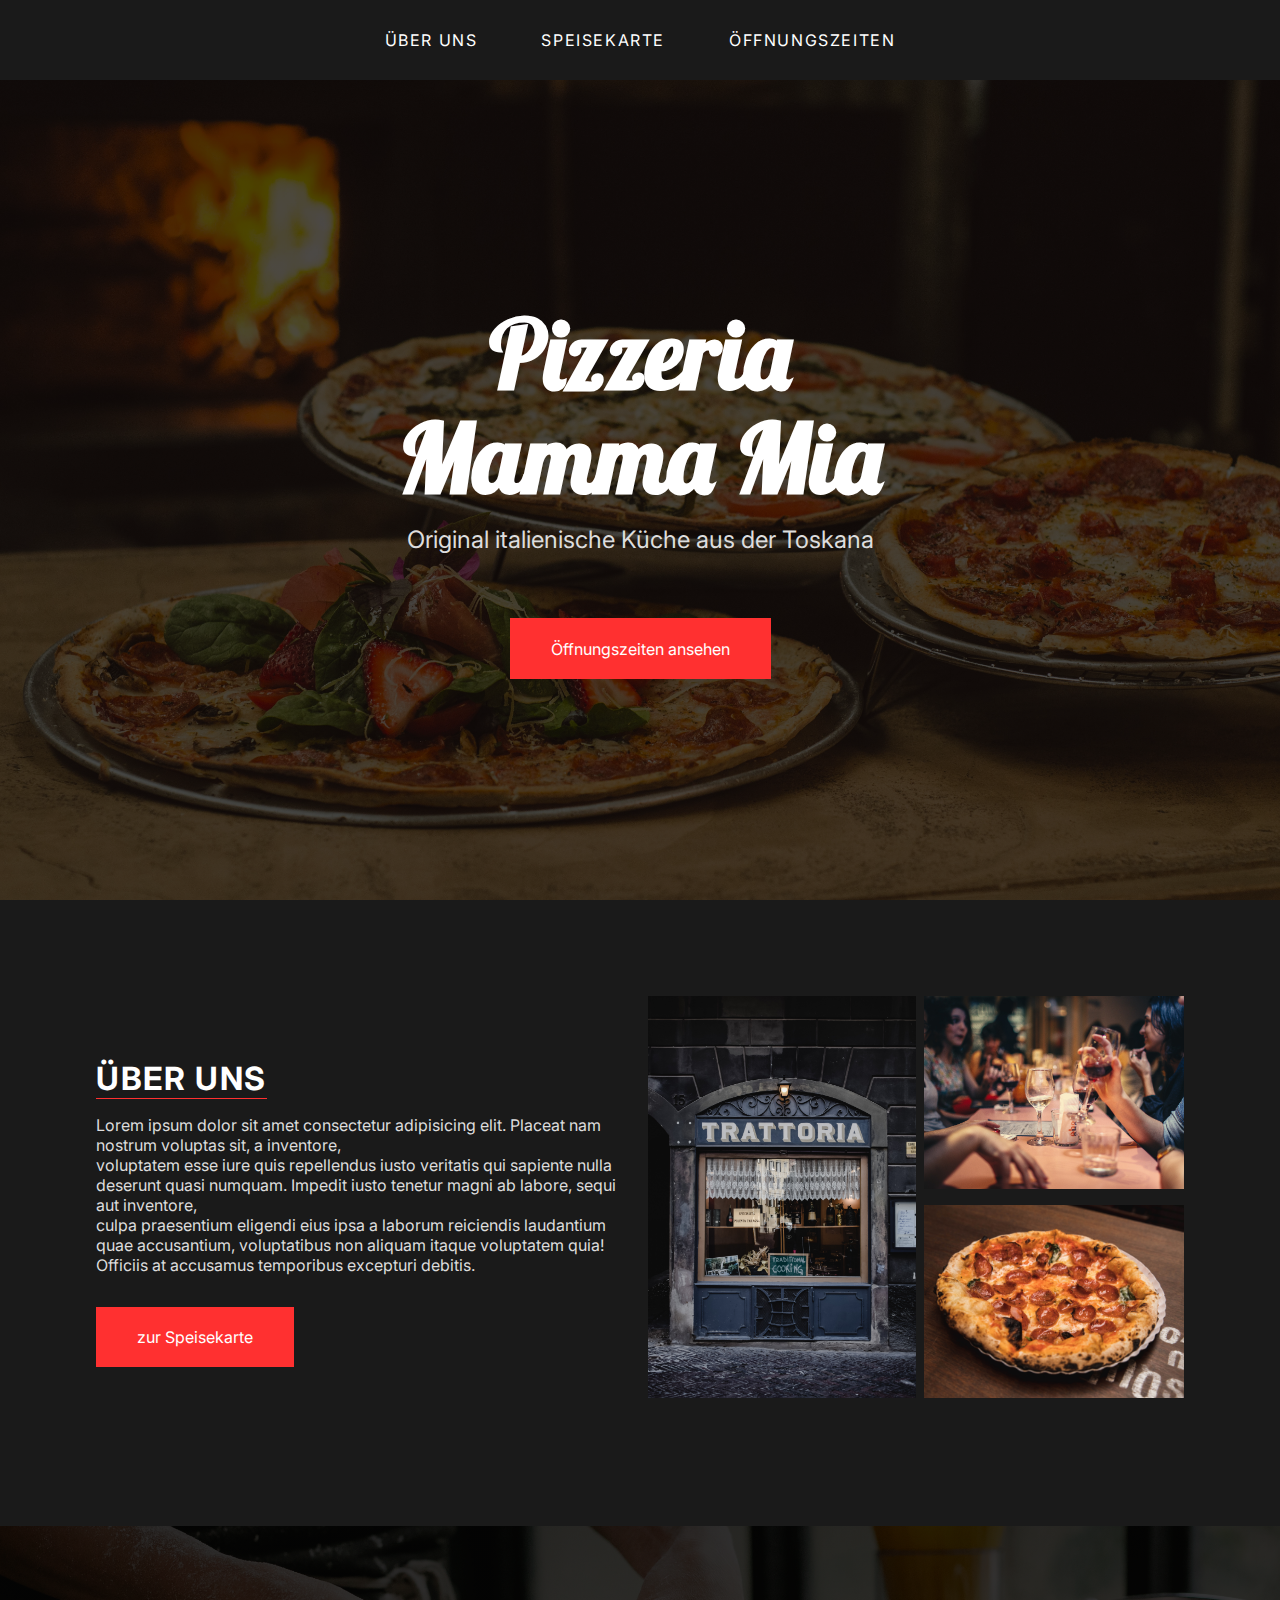
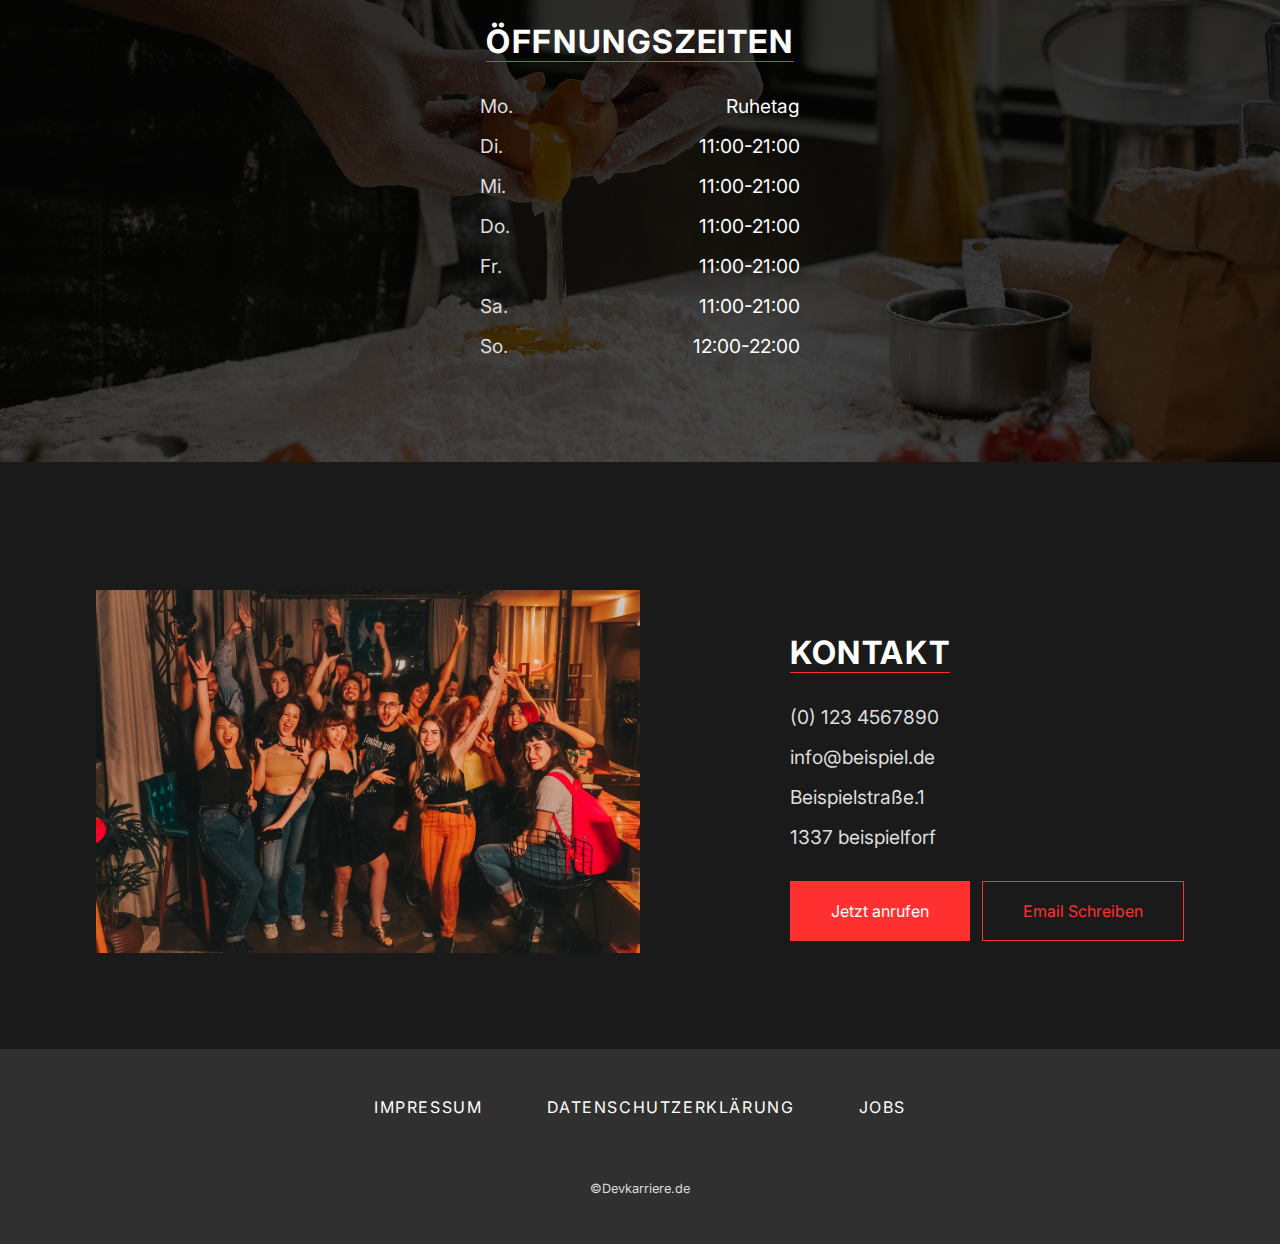
<file: index.html>
<!DOCTYPE html>
<html lang="de">
  <head>
    <meta charset="UTF-8" />
    <meta name="viewport" content="width=device-width, initial-scale=1.0" />
    <title>Pizzeria Mama Mia</title>
    <link rel="stylesheet" a href="pizza1.css" />
  </head>
  <body>
    <nav class="nav">
      <a href="#" class="nav-item">Über uns</a>
      <a href="#" class="nav-item">Speise<wbr />karte</a>
      <a href="#" class="nav-item">Öffnungs<wbr />zeiten</a>
    </nav>

    <section class="hero">
      <h1 class="title">Pizzeria <br />Mamma Mia</h1>
      <p class="subtitle">Original italienische Küche aus der Toskana</p>
      <a href="#" class="hero-action button">Öffnungszeiten ansehen</a>
    </section>

    <section id="about" class="about container">
      <div class="about-content">
        <h2 class="heading">Über Uns</h2>
        <p class="about-text">
          Lorem ipsum dolor sit amet consectetur adipisicing elit. Placeat nam
          nostrum voluptas sit, a inventore, <br />voluptatem esse iure quis
          repellendus iusto veritatis qui sapiente nulla deserunt quasi numquam.
          Impedit iusto tenetur magni ab labore, sequi aut inventore,
          <br />culpa praesentium eligendi eius ipsa a laborum reiciendis
          laudantium quae accusantium, voluptatibus non aliquam itaque
          voluptatem quia! Officiis at accusamus temporibus excepturi debitis.
        </p>
        <a href="#" class="about-action button"> zur Speisekarte</a>
      </div>

      <div class="about-images">
        <img
          src="./about-1.jpg"
          alt="Trattoria Mamma Mia"
          class="about-image about-image-large"
        />
        <div class="about-images-small">
          <img
            src="./about-2.jpg"
            alt="Trattoria Mamma Mia Spaß mit Freunden"
            class="about-image"
          />
          <img
            src="./about-3.jpg"
            alt="Trattoria Mamma Mia lecker Pizza"
            class="about-image"
          />
        </div>
      </div>
    </section>

    <section id="info" class="info-wrapper">
      <div class="info container">
        <h2 class="heading">Öffnungszeiten</h2>
        <div class="hours">
          <p class="hours-entry">
            <span class="days">Mo.</span><span class="time">Ruhetag</span>
          </p>
          <p class="hours-entry">
            <span class="days">Di.</span><span class="time">11:00-21:00</span>
          </p>
          <p class="hours-entry">
            <span class="days">Mi.</span><span class="time">11:00-21:00</span>
          </p>
          <p class="hours-entry">
            <span class="days">Do.</span><span class="time">11:00-21:00</span>
          </p>
          <p class="hours-entry">
            <span class="days">Fr.</span><span class="time">11:00-21:00</span>
          </p>
          <p class="hours-entry">
            <span class="days">Sa.</span><span class="time">11:00-21:00</span>
          </p>
          <p class="hours-entry">
            <span class="days">So.</span><span class="time">12:00-22:00</span>
          </p>
        </div>
      </div>
    </section>
    <section class="contact container">
      <div class="contact-content">
        <img
          src="./contact.jpg"
          alt="Herzlich wilkommen im Mamma Mia"
          class="contact-image"
        />
        <div class="contact-details">
          <h2 class="heading">Kontakt</h2>
          <p class="contact-detail">(0) 123 4567890</p>
          <p class="contact-detail">info@beispiel.de</p>
          <p class="contact-detail">Beispielstraße.1</p>
          <p class="contact-detail">1337 beispielforf</p>
          <div class="contact-actions">
            <a href="tel:01234567890" class="button">Jetzt anrufen</a>
            <a href="mailto:info@beispiel.de" class="button-inverted"
              >Email Schreiben</a
            >
          </div>
        </div>
      </div>
    </section>
    <footer class="footer">
      <div class="footer-links">
        <a href="#" class="footer-item">Impressum</a>
        <a href="#" class="footer-item">Datenschutzerklärung</a>
        <a href="#" class="footer-item">Jobs</a>
      </div>
      <p class="footer-copyright">&copy;Devkarriere.de</p>
    </footer>
  </body>
</html>
</file>
<file: pizza1.css>
@import url("https://fonts.googleapis.com/css2?family=Inter:ital,opsz,wght@0,14..32,100..900;1,14..32,100..900&display=swap");

@import url("https://fonts.googleapis.com/css2?family=Inter:ital,opsz,wght@0,14..32,100..900;1,14..32,100..900&family=Lobster&display=swap");

* {
  margin: 0;
  padding: 0;
}

body {
  background-color: #1a1a1a;
  color: #fff;
  font-family: "Inter", sans-serif;

  --primary-color: #ff3030;
  --text-color: #ddd;
}

.nav {
  align-items: center;
  display: flex;
  justify-content: center;
  height: 5rem;
  gap: 1rem;
  font-size: 0.8rem;
  text-align: center;
}

.nav-item,
.footer-item {
  text-decoration: none;
  text-transform: uppercase;
  color: #fff;
  letter-spacing: 0.1rem;
  transition: all 0.4s ease-in-out;
}

.nav-item:hover,
.footer-item:hover {
  color: var(--primary-color);
}

.hero {
  height: calc(100vh - 5rem);
  display: flex;
  flex-direction: column;
  align-items: center;
  justify-content: center;
  text-align: center;
  background: linear-gradient(0deg, rgba(0, 0, 0, 0.7), rgba(0, 0, 0, 0.7)),
    url("./hero.jpg");
  background-position: center;
  background-size: cover;
  background-repeat: no-repeat;
}

.title {
  margin: 0 0 1rem 0rem;
  font-size: 3rem;
  line-height: 3rem;
  font-family: "Lobster", cursive;
}

.subtitle {
  color: var(--text-color);
}

.hero-action {
  margin-top: 4rem;
}

.container {
  max-width: 85%;
  margin: 0 auto;
}

.button,
.button-inverted {
  width: fit-content;
  display: inline-block;
  padding: 1rem 2rem;
  border: 1px solid var(--primary-color);
  color: #fff;
  text-decoration: none;
  background-color: var(--primary-color);
  transition: all 0.3s ease-in-out;
}

.button-inverted {
  background-color: transparent;
  color: var(--primary-color);
}
.button:hover {
  background-color: transparent;
  color: var(--primary-color);
}
.button-inverted:hover {
  background-color: var(--primary-color);
  color: #fff;
}
.heading {
  margin: 2rem 0 1rem 0;
  /* breite des elements für Unterstrich */
  width: fit-content;
  /* Buchstabe wird breiter angezeigt */
  text-transform: uppercase;
  letter-spacing: 0.1rem;
  border-bottom: 1px solid var(--primary-color);
}

.about {
  display: grid;
  gap: 2rem;
}

.about-text {
  font-size: 0.9rem;
  color: var(--text-color);
}

.about-action {
  margin-top: 2rem;
}

.about-images {
  width: 100%;
  display: flex;
  gap: 0.5rem;
}

.about-image {
  width: 100%;
  height: 100%;
  object-fit: cover;
}

.about-image-large {
  min-width: 50%;
  /* manche browser funktioniert nicht ohne min! 
  deswegen min mit schreiben*/
}

.about-images-small {
  display: flex;
  flex-direction: column;
  gap: 0.5rem;
}

.info-wrapper {
  margin: 3rem 0;
  padding: 2rem 0;
  background: linear-gradient(0deg, rgba(0, 0, 0, 0.7), rgba(0, 0, 0, 0.8)),
    url("./info.jpg");
  background-position: center;
  background-size: cover;
  background-repeat: no-repeat;
}

.hours {
  display: flex;
  flex-direction: column;
  align-items: center;
  justify-content: center;
  width: 100%;
  margin-top: 2rem;
  gap: 0.5rem;
  /* background: linear-gradient(0deg, rgba(0, 0, 0, 0.7), rgba(0, 0, 0, 0.7)),
    url("/dev/pizzeria/info.jpg");
  height: 60vh;
  background-size: cover; */
}

/* nur die heading-classe innerhalb von info wird geändert. 
nicht alle heading Klasse! */
.info .heading {
  margin: 0 auto;
}

.hours-entry {
  display: flex;
  justify-content: space-between;
  width: 15rem;
}

.days {
  color: var(--text-color);
}

/* hier beginnt section contact */
.contact-content {
  display: flex;
  flex-direction: column;
  gap: 2rem;
}

/* mit diesem Selektor kann man auswählen und nur innerhalb von contact ändern */
.contact.heading {
  margin-top: 0;
}

.contact-detail {
  margin-top: 0.5rem;
  color: var(--text-color);
}

.contact-actions {
  margin-top: 2rem;
  display: flex;
  flex-direction: column;
  gap: 0.75rem;
}

.contact-image {
  width: 100%;
}

/* footer beginnt hier*/
.footer {
  display: flex;
  flex-direction: column;
  justify-content: center;
  align-items: center;
  gap: 1rem;
  margin-top: 2rem;
  padding: 2rem, 1rem;
  font-size: 0.8rem;
  text-align: center;
  background-color: #303030;
}

.footer-links {
  display: flex;
  flex-direction: column;
  justify-content: center;
  align-items: center;
  gap: 1rem;
}

.footer-copyright {
  margin-top: 1rem;
  color: var(--text-color);
}

@media only screen and (min-width: 600px) {
  .nav,
  .footer-links {
    font-size: 1rem;
    gap: 2rem;
  }

  .footer {
    margin-top: 4rem;
    padding: 3rem 0;
    gap: 3rem;
  }

  .footer-links {
    flex-direction: row;
  }

  .title {
    font-size: 4rem;
    line-height: 4rem;
  }
  .subtitle {
    font-size: 1.5rem;
  }

  /* man kann hier die Klassen von Buttons hinzufügen und 
  alle Buttons haben danach gleiche Styling */
  .button,
  .button-inverted {
    padding: 1.2rem 2.5rem;
  }

  .about-text {
    font-size: 1rem;
  }
  .contact-content {
    flex-direction: row;
    align-items: center;
    justify-content: space-between;
  }

  .contact-image {
    width: 60%;
  }
}

@media only screen and (min-width: 1000px) {
  .nav,
  .footer-links {
    gap: 4rem;
  }

  .footer {
    margin-top: 6rem;
  }
  .title {
    font-size: 6rem;
    line-height: 6.5rem;
  }

  .heading {
    font-size: 2rem;
  }

  .about {
    grid-template-columns: 1fr 1fr;
    margin-top: 6rem;
    align-items: center;
  }

  .about,
  .about-images-small {
    gap: 1em;
  }

  .info-wrapper {
    margin: 8rem 0;
    padding: 6rem 0;
  }

  .hours {
    margin-top: 2rem;
  }

  .hours-entry {
    width: 20rem;
    font-size: 1.2rem;
    margin-bottom: 0.5rem;
  }
  .contact .heading {
    margin-bottom: 2rem;
  }

  .contact-detail {
    margin-top: 1rem;
    font-size: 1.2rem;
  }

  /* buttons nebeneinander zeigen */
  .contact-actions {
    flex-direction: row;
  }
  .contact-image {
    width: 50%;
  }
}

@media only screen and(min-width: 1400px) {
  container {
    max-width: 1200px;
  }
}
</file>
